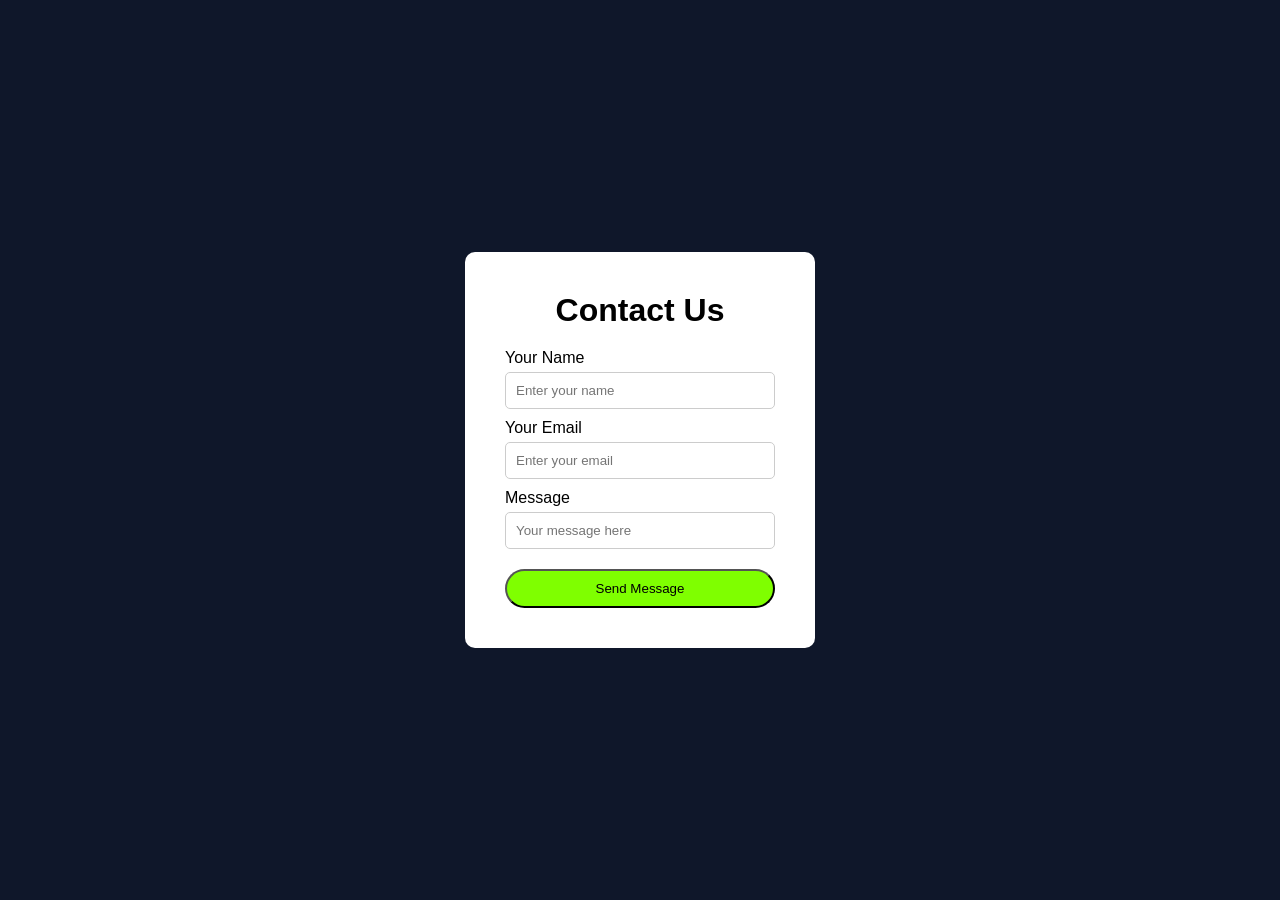
<file: form.html>
<!DOCTYPE html>
<html lang="en">
<head>
    <meta charset="UTF-8">
    <meta http-equiv="X-UA-Compatible" content="IE=edge">
    <meta name="viewport" content="width=device-width, initial-scale=1.0">
    <title>form decoration</title>
    <link rel="stylesheet" href="form.css">
</head>
<body>
    <form>
        <div class="khu">
            <h1>Contact Us</h1>

            <label for="name">Your Name</label>
            <input id="name" type="text" placeholder="Enter your name">
            <br> 
            <label for="email">Your Email</label>
            <input  id="email" type="email" placeholder="Enter your email">
            <br>
            <label for="mess">Message</label>
            <input id="mess" type="text" placeholder="Your message here">
            <br>
    
            <button type="submit">Send Message</button>
        </div>

    </form>
    
</body>
</html>
</file>
<file: form.css>
* {
    margin: 0;
    padding: 0;
    box-sizing: border-box;
    font-family: Arial;
}

body {
    background: #0f172a;
    height: 100vh;
    display: flex;
    justify-content: center;
    align-items: center;
    animation: khushii 4s cubic-bezier(0.19, 1, 0.22, 1) 2s  both;
}

 .khu {
    background: white;
    padding: 40px;
    border-radius: 10px;
    width: 350px;
    
}

h1 {
    text-align: center;
    margin-bottom: 20px;
}

 label {
    display: block;
    margin-top: 10px;
}

input {
    width: 100%;
    padding: 10px;
    margin-top: 5px;
    border: 1px solid #ccc;
    border-radius: 5px;

} 
body{
    perspective:600px;
} 
.khu:hover{
    background-color:rgba(73, 162, 217, 0.358);
    border-radius:20px;
    border-style:dotted;
    transform:scale(1.5);
    /* transform:translate3d(300px,400px,300px); */
    
}
button,input:focus{

    border-radius:20px;
}
button{
    background-color: chartreuse;
    width:100%;
    padding:10px;
    margin-top:20px;
}
button:active{
    background-color:white;
    

}

button:hover{
    transform:rotate(180deg);
}
</file>
